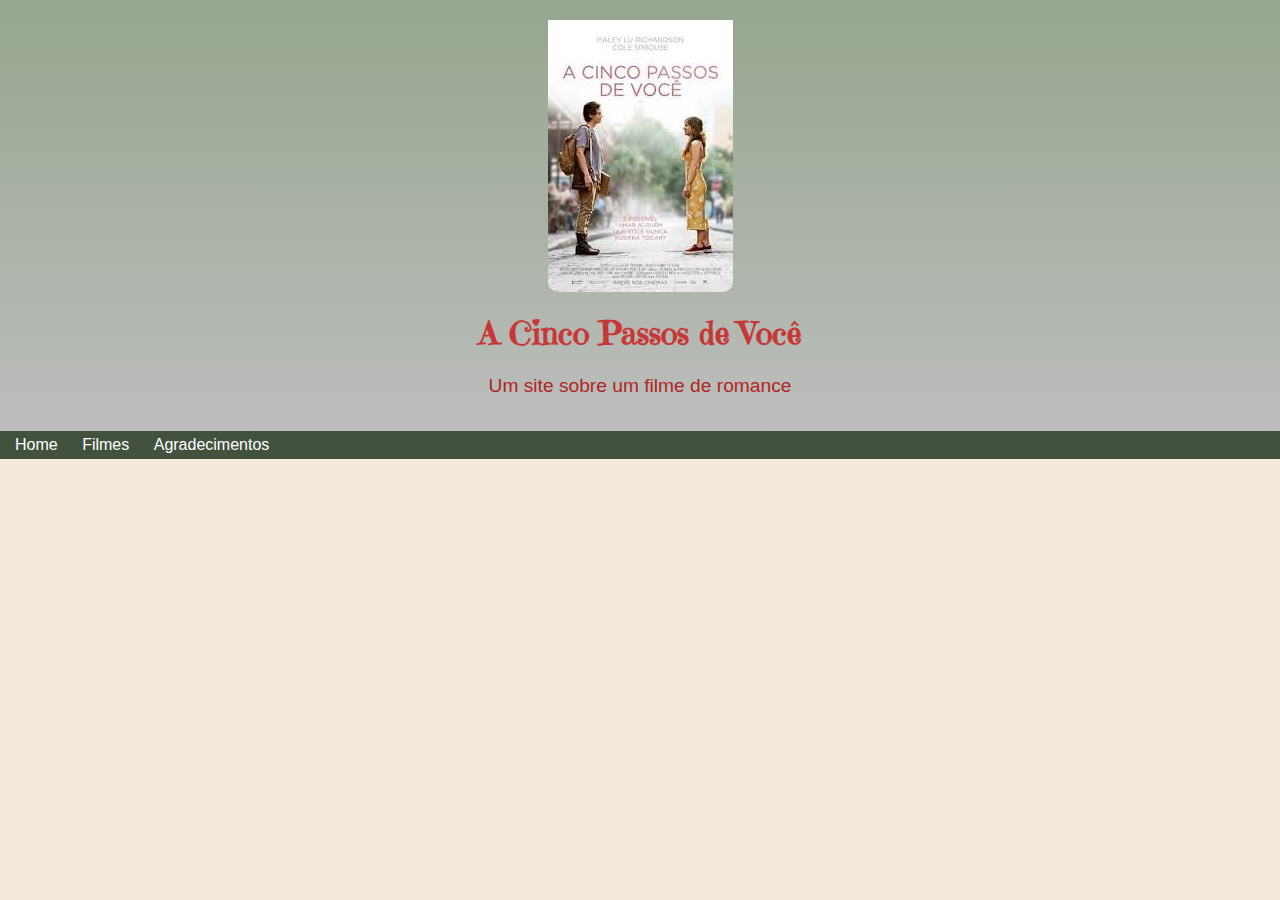
<file: a cinco passos de você/index.html>
<!DOCTYPE html>
<html lang="pt-br">
<head>
    <meta charset="UTF-8">
    <meta name="viewport" content="width=device-width, initial-scale=1.0">
    <title>A Cinco Passos de Você</title>
    <link rel="shortcut icon" href="ico/Itzikgur-My-Seven-Videos-1.ico" type="image/x-icon">
    <link rel="stylesheet" href="style.css">
</head>
<body>
    <header>
        <img src="imagens/5passos.jpg" alt="Capa do Filme" id="imgprincipal">
        <h1 id="tituloprincipal">A Cinco Passos de Você</h1>
        <p id="paragrafoprincipal">Um site sobre um filme de romance</p>
        <nav>
        <a href="#">Home</a>
        <a href="#">Filmes</a>
        <a href="#">Agradecimentos</a>
        </nav>
    </header>
    
</body>
</html>
</file>
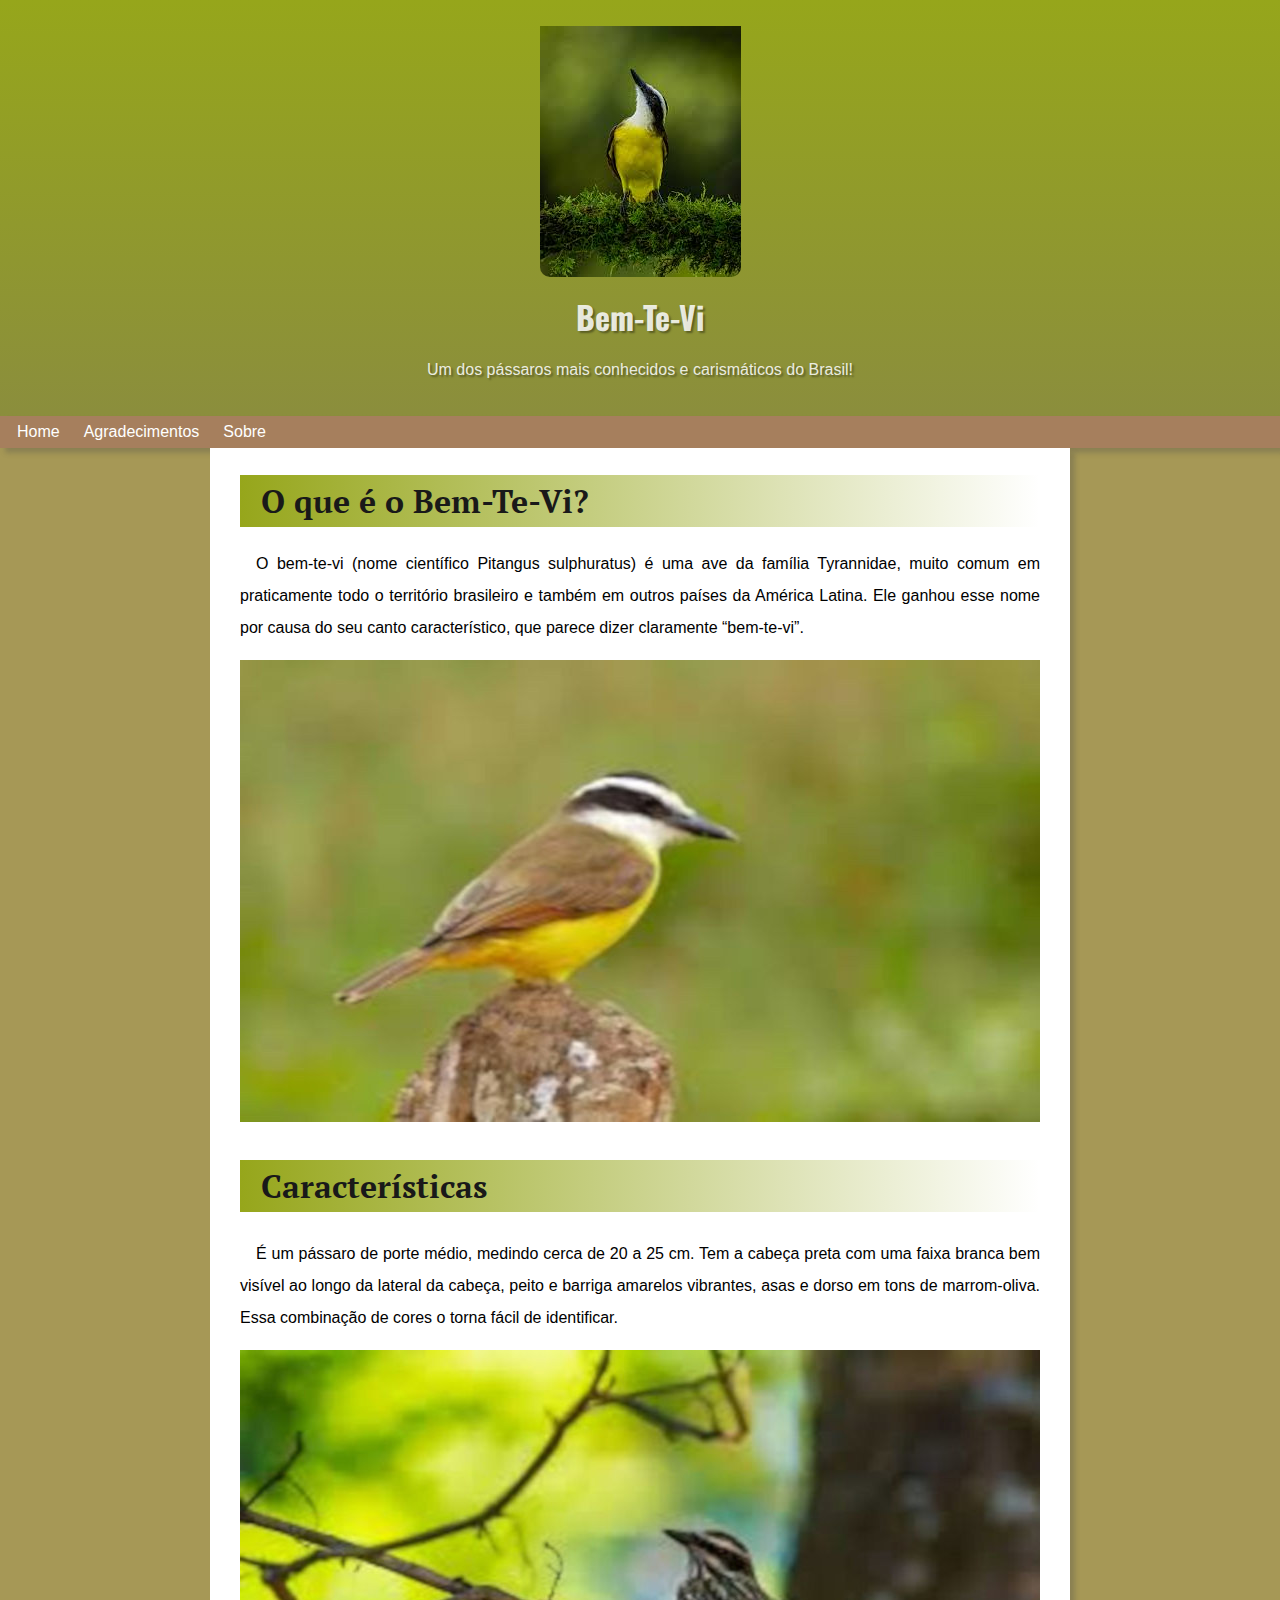
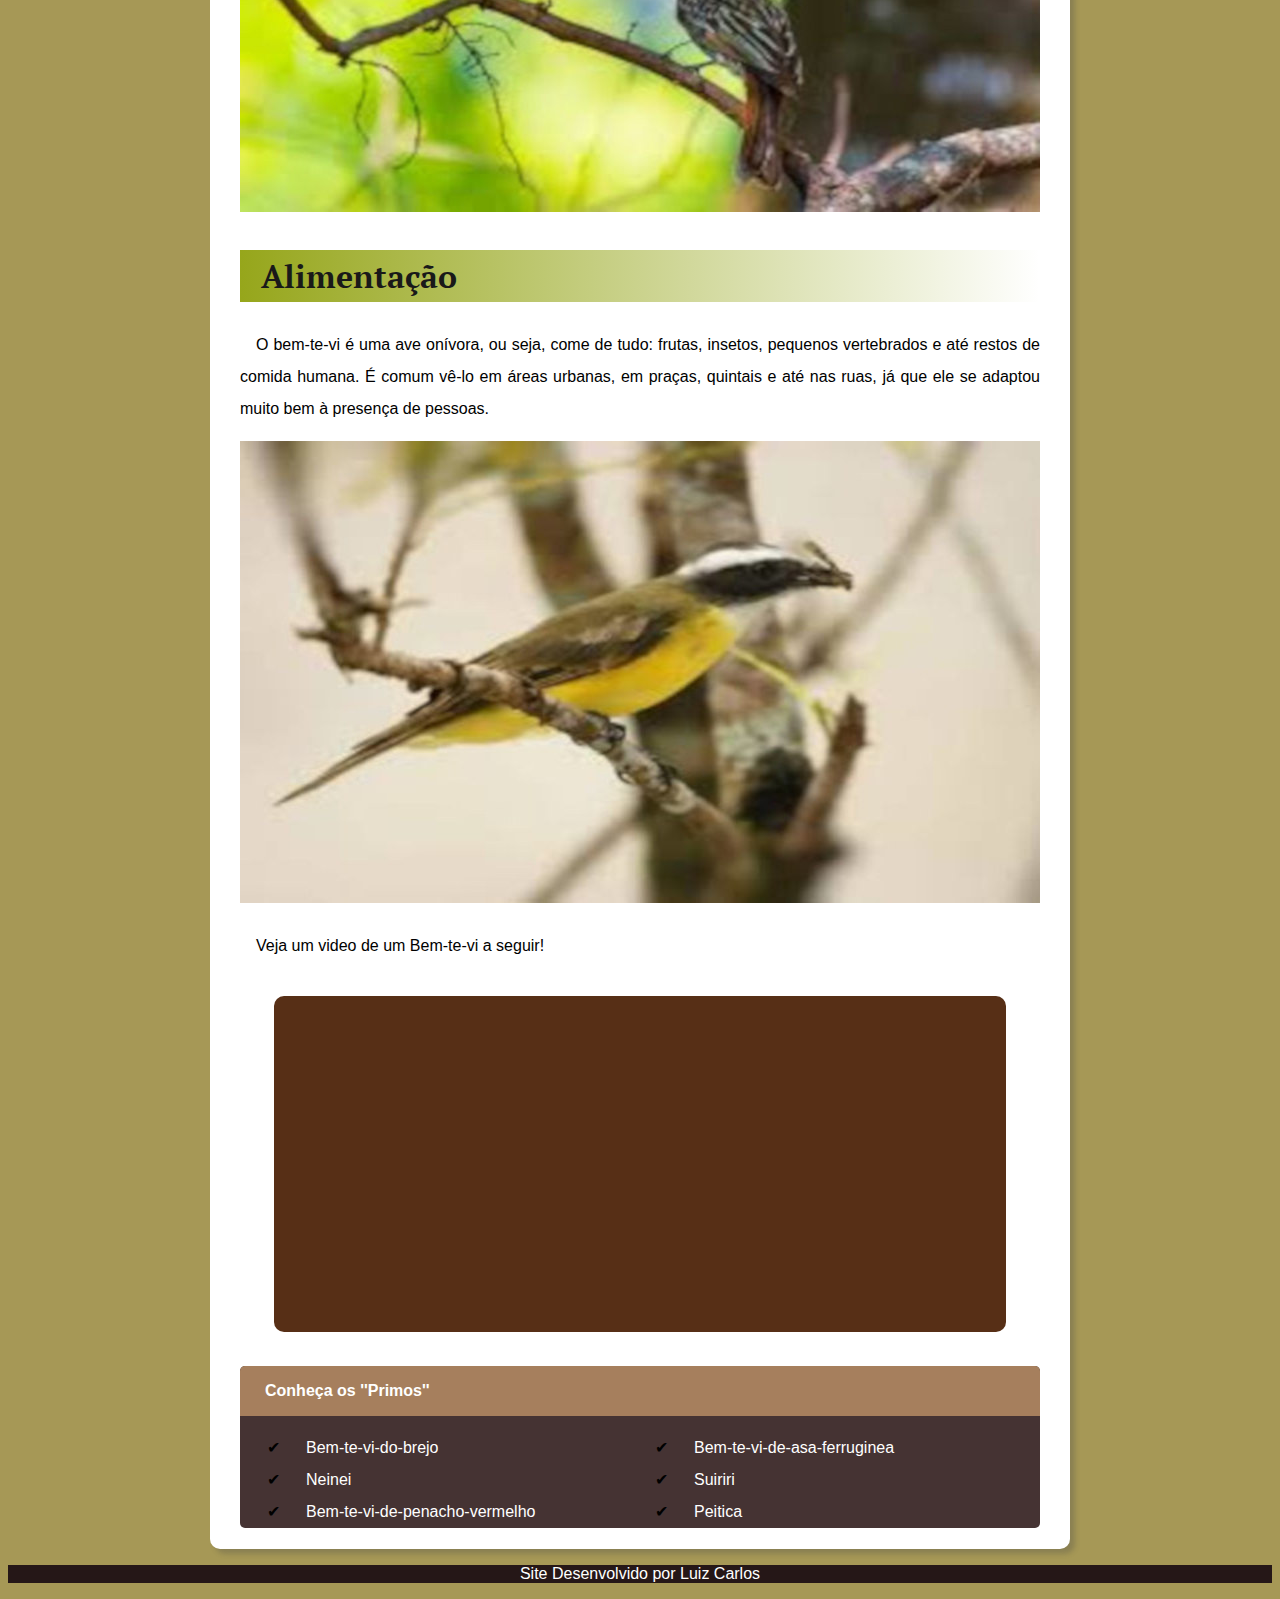
<file: bemtevi/index.html>
<!DOCTYPE html>
<html lang="pt-br">
<head>
    <meta charset="UTF-8">
    <meta name="viewport" content="width=device-width, initial-scale=1.0">
    <title>Bem-Te-Vi</title>
    <link rel="shortcut icon" href="favicon/Iconarchive-Wild-Camping-Bird-Kingfisher.ico" type="image/x-icon">
    <link rel="stylesheet" href="tevi.css">
</head>
<body>
    <header>
        <img src="imagens/bemtevicapa.jpg" alt="O Bem te Vi" class="imagemcapa">
        <h1 id="capa">Bem-Te-Vi</h1>
        <p>Um dos pássaros mais conhecidos e carismáticos do Brasil!</p>
        <nav>
            <a href="#">Home</a>
            <a href="#">Agradecimentos</a>
            <a href="#">Sobre</a>
        </nav>
    </header>
        <main>
                <h1 class="principal">O que é o Bem-Te-Vi?</h1>
                <p>O bem-te-vi (nome científico Pitangus sulphuratus) é uma ave da família Tyrannidae, muito comum em praticamente todo o território brasileiro e também em outros países da América Latina. Ele ganhou esse nome por causa do seu canto característico, que parece dizer claramente “bem-te-vi”.</p>
                    <picture>
                    <source media="(max-width: 830px)" srcset="imagens/bemtevi-pq.jpg" type="image/jpg">
                    <img src="imagens/bemtevi.jpg" alt="Bem Te vi" class="corpo">
                    </picture>
                <h2 class="principal">Características</h2>
                <p>É um pássaro de porte médio, medindo cerca de 20 a 25 cm. Tem a cabeça preta com uma faixa branca bem visível ao longo da lateral da cabeça, peito e barriga amarelos vibrantes, asas e dorso em tons de marrom-oliva. Essa combinação de cores o torna fácil de identificar.</p>
                    <picture>
                    <source media="(max-width: 830px)" srcset="imagens/bemtevinogalho-pq.jpg" type="image/jpg">
                    <img src="imagens/bemtevinogalho.jpg" alt="Bem Te Vi no Galho" class="corpo">
                    </picture>
                <h2 class="principal">Alimentação</h2>
                <p>O bem-te-vi é uma ave onívora, ou seja, come de tudo: frutas, insetos, pequenos vertebrados e até restos de comida humana. É comum vê-lo em áreas urbanas, em praças, quintais e até nas ruas, já que ele se adaptou muito bem à presença de pessoas.</p>
                    <picture>
                        
                    <source media="(max-width: 861px)" srcset="imagens/bemtevicomendo-pq.jpg" type="image/jpg">
                    <img src="imagens/bemtevicomendo.jpg" alt="Bem Te Vi Comendo" class="corpo" >
                    </picture>
                    <p>Veja um video de um Bem-te-vi a seguir!</p>
                    <div class="video">
                        <iframe width="560" height="315" src="https://www.youtube.com/embed/UMAnr-1m-tY?si=mhxSV6qc14GsRmyS" title="YouTube video player" frameborder="0" allow="accelerometer; autoplay; clipboard-write; encrypted-media; gyroscope; picture-in-picture; web-share" referrerpolicy="strict-origin-when-cross-origin" allowfullscreen></iframe>
                    </div>
                <aside>
                    <h3>Conheça os ''Primos''</h3>
                    <ul>
                        <li><a href="https://www.wikiaves.com.br/wiki/bentevizinho-do-brejo" target="_blank" rel="external">Bem-te-vi-do-brejo</a></li>
                        <li><a href="https://www.wikiaves.com.br/wiki/neinei" target="_blank" rel="external">Neinei</a></li>
                        <li><a href="https://www.wikiaves.com.br/wiki/bentevizinho-de-penacho-vermelho" target="_blank" rel="external">Bem-te-vi-de-penacho-vermelho</a></li>
                        <li><a href="https://www.wikiaves.com.br/wiki/bentevizinho-de-asa-ferruginea" target="_blank" rel="external">Bem-te-vi-de-asa-ferruginea</a></li>
                        <li><a href="https://www.wikiaves.com.br/wiki/suiriri" target="_blank" rel="external">Suiriri</a></li>
                        <li><a href="https://www.wikiaves.com.br/wiki/peitica" target="_blank" rel="external">Peitica</a></li>
                    </ul>
                </aside>
            </main>
    <footer>
        <p>Site Desenvolvido por Luiz Carlos</p>
    </footer>
</body>
</html>
</file>
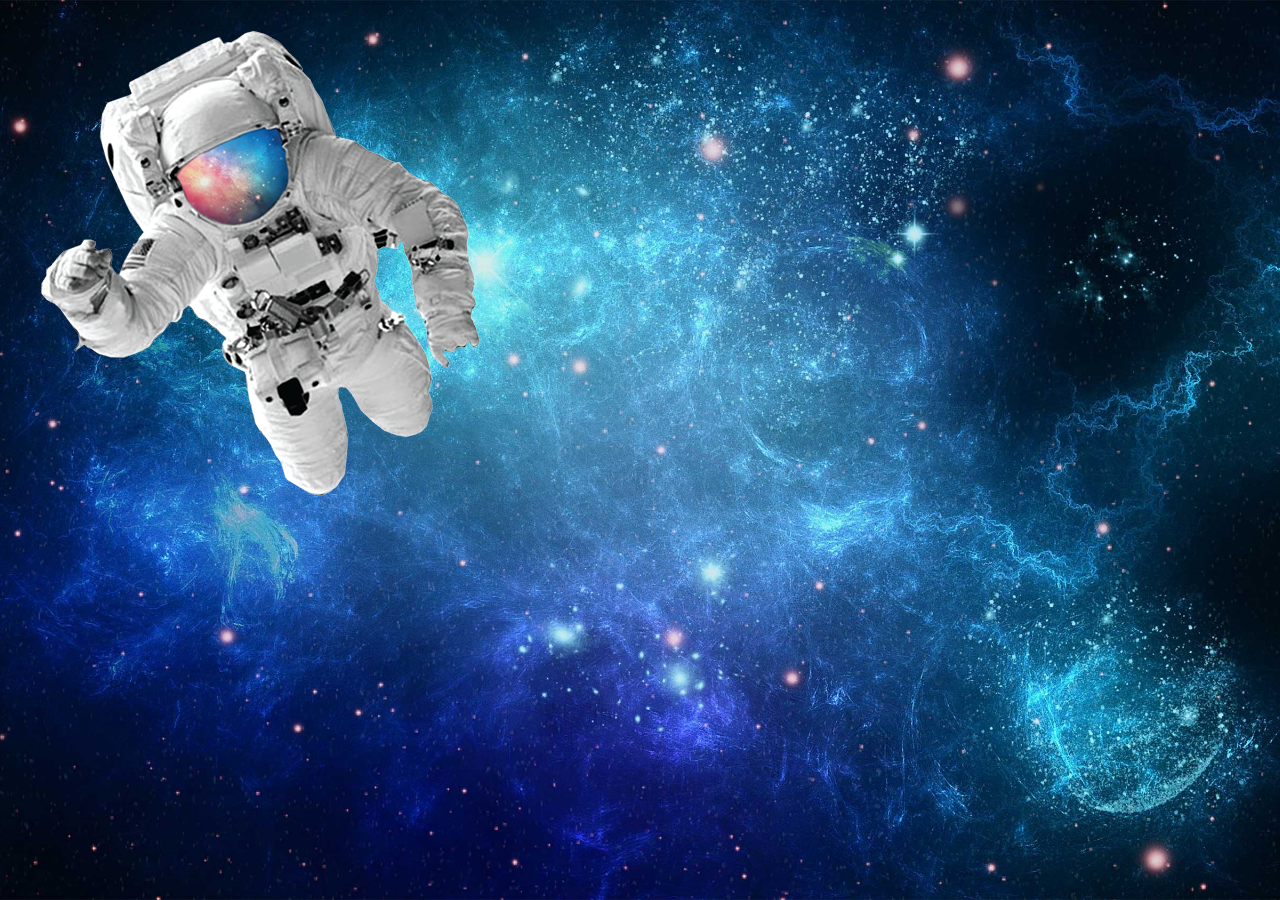
<file: fundosdeimagens/index.html>
<!DOCTYPE html>
<html lang="pt-br">
<head>
    <meta charset="UTF-8">
    <meta name="viewport" content="width=device-width, initial-scale=1.0">
    <title>treino</title>
    <style>
        body{
            background-image: url(imagens/espaco.jpg);
            background-size: cover;
            background-repeat: no-repeat;
            background-position: center center;
            background-attachment: fixed;
        }
        .astronauta {
            width: 500px;
            height: 508px;
            background-image: url(imagens/astronauta.png);
            background-position: center;
            background-repeat: no-repeat;
            background-size: auto;
            background-attachment: scroll;
        }
    </style>
</head>
<body>
    <div class="astronauta"></div>
</body>
</html>
</file>
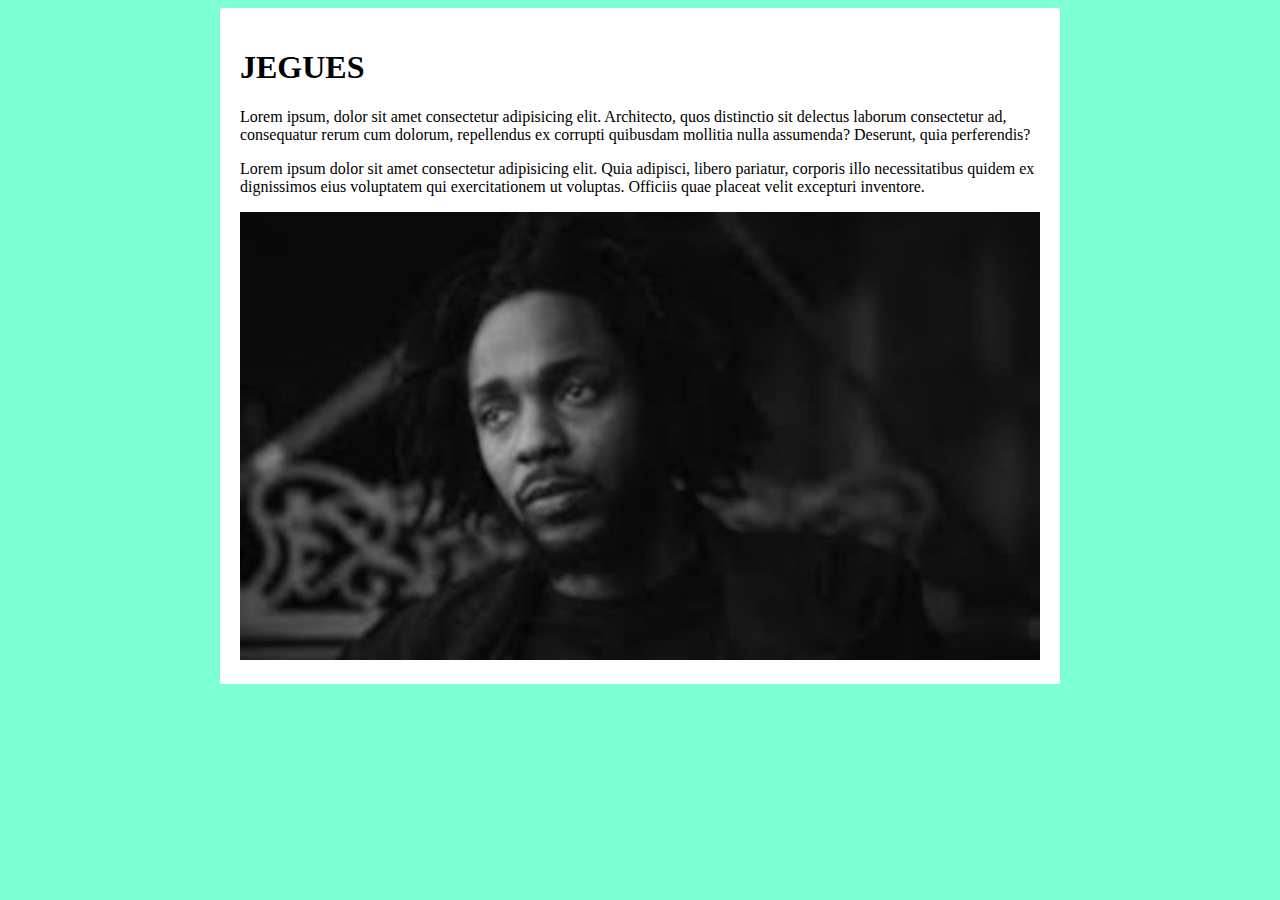
<file: count me out/index2.html>
<!DOCTYPE html>
<html lang="en">
<head>
    <meta charset="UTF-8">
    <meta name="viewport" content="width=device-width, initial-scale=1.0">
    <title>Document</title>
    <style>
        body{
            background-color: aquamarine;
        }
        main{
            background-color: white;
            margin: auto;
            min-width: 320px;
            max-width: 800px;
            padding: 20px;
        }
        img{
            width: 100%;
        }
    </style>
</head>
<body>
    <main>
        <h1>JEGUES</h1>
        <p>Lorem ipsum, dolor sit amet consectetur adipisicing elit. Architecto, quos distinctio sit delectus laborum consectetur ad, consequatur rerum cum dolorum, repellendus ex corrupti quibusdam mollitia nulla assumenda? Deserunt, quia perferendis?</p>
        <p>Lorem ipsum dolor sit amet consectetur adipisicing elit. Quia adipisci, libero pariatur, corporis illo necessitatibus quidem ex dignissimos eius voluptatem qui exercitationem ut voluptas. Officiis quae placeat velit excepturi inventore.</p>
        <picture>
            <img src="imagens/countmeout5.jpg" alt="KENDIRCK">
        </picture>
    </main>
</body>
</html>
</file>
<file: a cinco passos de você/style.css>
@charset "UTF-8";

@import url('https://fonts.googleapis.com/css2?family=Emilys+Candy&display=swap');

:root{
    --cor0: #BFBFBF;
    --cor1: #96A68F;
    --cor2: #592F16;
    --cor3: #F2E8DC;
    --cor4: #260101;

    --fonteheader: Emilys Candy;
    --fontepadrão: Arial, Helvetica, sans-serif;
    --fontetitulos: Verdana, Geneva, Tahoma, sans-serif;
}
body {
    background-color: var(--cor3);
}
header {
    background-image: linear-gradient(to bottom, var(--cor1), var(--cor0));
    width: auto;
    margin: -8px;
    margin-bottom: -5px;
}
header > img#imgprincipal {
    display: block;
    margin: auto;
    margin-bottom: 5px;
    padding-top: 20px;
    border-radius: 10px;
}
h1#tituloprincipal {
    text-align: center;
    font-family: var(--fonteheader);
    color: rgb(198, 56, 56);
}
p#paragrafoprincipal {
    text-align: center;
    padding-bottom: 15px;
}
p {
    font-family: var(--fontepadrão);
    color: rgb(177, 37, 37);
    font-size: larger;
}
header > nav {
    background-color: rgb(66, 82, 63);
    margin: 0px;
    padding: 5px;
    font-family: var(--fontepadrão);
    text-decoration: none;
}
a {
    color: white;
    text-decoration: none;
    margin: 5px;
    padding: 5px;
}
a:hover {
    text-decoration: none;
    background-color: rgba(28, 41, 24, 0.982);
    height: 10px;
    border-radius: 5px;
    transition-duration: 0.5s;
}
a:active {
    text-decoration: none;
    color: white;
}
a:visited{
    text-decoration: none;
    color: white;
}
a::before {
    text-decoration: none;
    color: white;
}
a::after {
    text-decoration: none;
    color: white;
}
</file>
<file: bemtevi/tevi.css>
@charset "UTF-8";

@import url('https://fonts.googleapis.com/css2?family=Oswald:wght@200..700&display=swap');

@import url('https://fonts.googleapis.com/css2?family=PT+Serif:ital,wght@0,400;0,700;1,400;1,700&display=swap');

:root {
    --cor1: #96A61B;
    --cor2: #8A8C3F;
    --cor3: #D9B504;
    --cor4: #A69856;
    --cor5: #A67F5D;
}
body {
    background-color: var(--cor4)
}
header{
    background-image: linear-gradient(to bottom, var(--cor1), var(--cor2));
    margin: -8px;
    padding-top: 1px;
}
h1#capa {
    font-family: Oswald;
    text-align: center;
    color: rgba(255, 255, 255, 0.864);
    text-shadow: 2px 2px 2px rgba(0, 0, 0, 0.364);
    margin-top: 16px;
}
header > p {
    text-align: center;
    margin-top: 10px;
    padding-bottom:  21px;
    color: rgba(255, 255, 255, 0.864);
    text-shadow: 2px 2px 2px rgba(0, 0, 0, 0.364);
}
header > nav {
    background-color: #A67F5D;
    margin-top: 5px;
    padding: 7px;
    box-shadow: 5px 5px 5px rgba(73, 73, 73, 0.289);
}
.imagemcapa{
    margin: auto;
    display: block;
    padding-top: 20px;
    border-bottom-left-radius: 10px;
    border-bottom-right-radius: 10px;
    border-top-left-radius: 10px;
    border-top-right-radius: 10px;
    margin-top: 5px;

}
.principal {
    font-family: PT Serif;
    background-image: linear-gradient(to right, var(--cor1), transparent);
    font-size: xx-large;
    padding-left: 5px;
    color: #191919;
    padding-bottom: 10px;
    padding-top: 10px;
}

p {
    font-family: Arial, Helvetica, sans-serif;
    text-align: justify;
}
a {
    color: white;
    margin: 5px;
    padding: 5px;
    text-decoration: none;
    font-family: Arial, Helvetica, sans-serif;
}

a:hover {
    background-color: #6f563f;
    border-radius: 5px;
    transition: 0.5s;
}
a:active{
    color: white;
    text-decoration: none;
}
a:visited{
    color: white;
    text-decoration: none;
}
a::before {
    color: white;
    text-decoration: none;
}
a::after{
    color: white;
    text-decoration: none;
}
main {
    background-color: white;
    margin: 15%;
    padding: 5px 30px;
    margin: 8px auto 8px auto;
    max-width: 800px;
    min-width: 320px;
    box-shadow: 5px 5px 5px rgba(73, 73, 73, 0.289);
    border-bottom-left-radius: 10px;
    border-bottom-right-radius: 10px;
    text-indent: 1em;
    line-height: 2em;
}
img.corpo {
    width: 100%;
}

h3 {
    background-color: var(--cor5);
    padding: 9px;
    border-radius: 5px 5px 0px 0px;
    font-family: Arial, Helvetica, sans-serif;
    color: white;
    font-size: medium;
}
.video{
    position: relative;
    padding-bottom: 42%;
    border-radius: 10px;
    background-color: #572f16;
    margin: 34px;
}
div.video > iframe{
    position: absolute;
    top: 1%;
    left: 12%;
    width: 79%;
    height: 98%;
}
aside {
    background-color: rgb(69, 51, 51);
    border-radius: 5px;
    margin-bottom: 10px;
}
aside > ul {
    columns: 2;
    list-style-type: '\2714';
}
footer{
    background-color: rgb(37, 23, 23);
    color: white;
}
footer > p {
    text-align: center;
}
</file>
